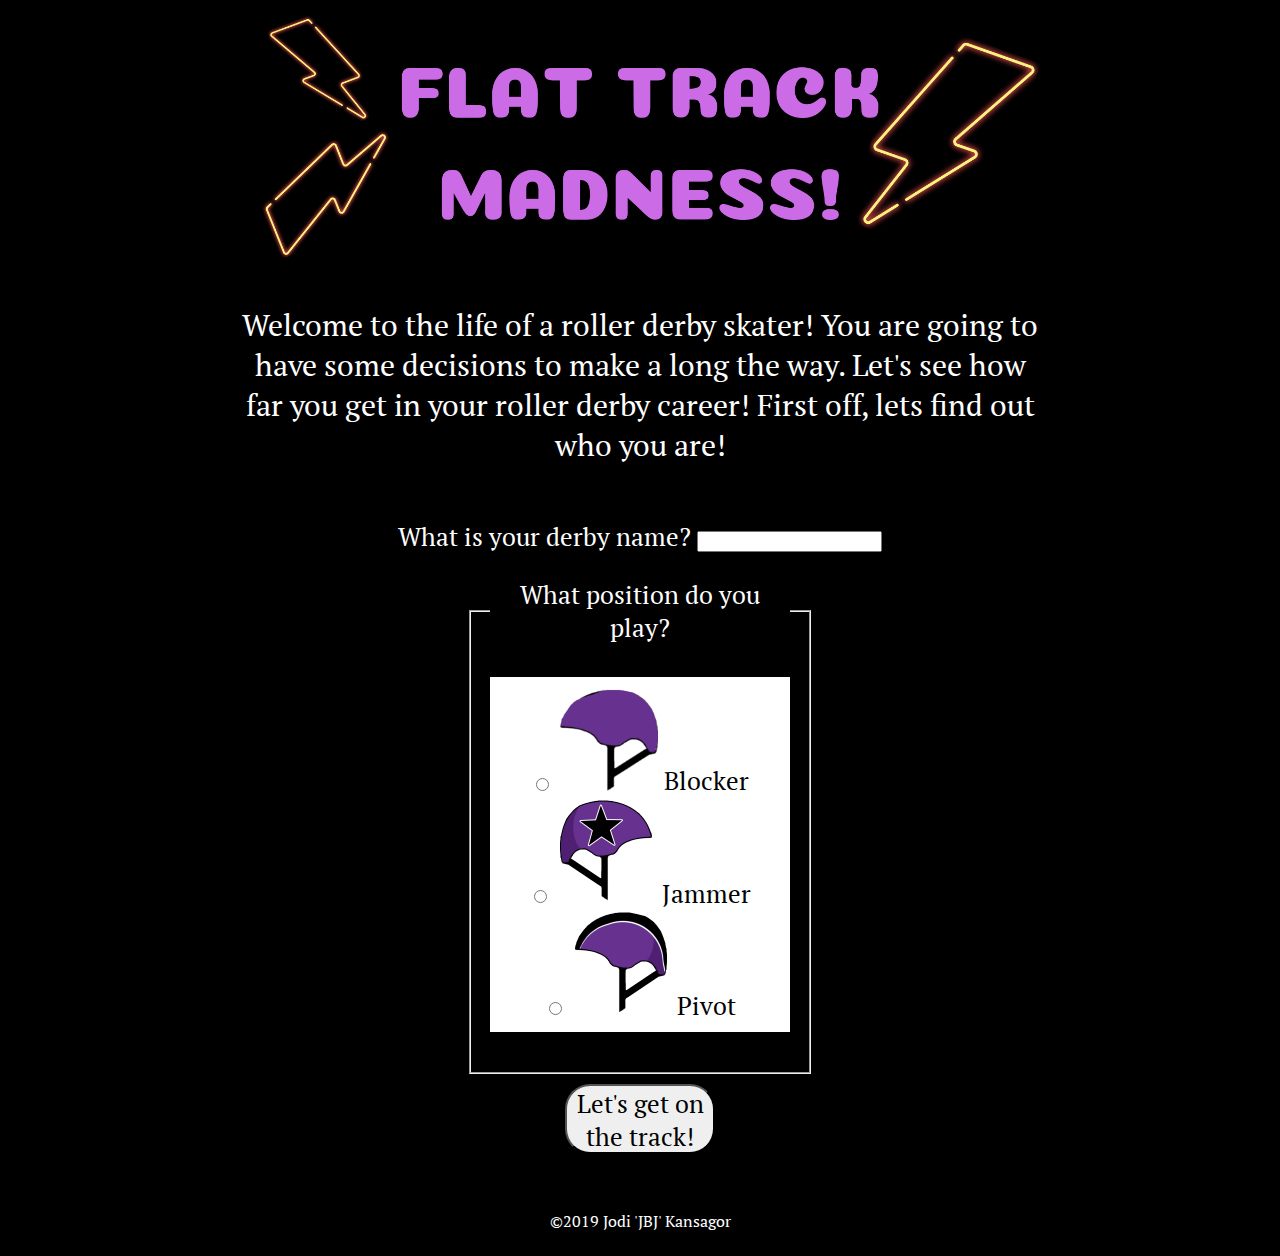
<file: index.html>
<!DOCTYPE html>
<html lang="en">

<head>
    <meta charset="UTF-8">
    <meta name="viewport" content="width=device-width, initial-scale=1.0">
    <meta http-equiv="X-UA-Compatible" content="ie=edge">
    <link href="https://fonts.googleapis.com/css?family=Raleway&display=swap" rel="stylesheet">
    <link href="https://fonts.googleapis.com/css?family=PT+Serif&display=swap" rel="stylesheet">
    <link rel="stylesheet" href="./home/style.css">
    <title>FLAT TRACK MADNESS!</title>
</head>

<body>
    <header>
        <img src = "./assets/flat-track-madness.png">
        <p>Welcome to the life of a roller derby skater! You are going to have some decisions to make a long the way. Let's see how far you get in your roller derby career! First off, lets find out who you are!</p>
    </header>

    <main>
        
        <form id="skater-signup">
            <p class="name-prompt">
                <label for="name">What is your derby name?</label>
                <input id="name" name="name" required>
            </p>
            <fieldset>
                <legend>What position do you play?</legend>
                <p id="positions">
                    <label id=blocker-input>
                        <input type="radio" name="position" required value="blocker">
                        <img src="./assets/blocker.png">
                        Blocker
                    </label>
                    <label>
                            <input type="radio" name="position" required value="jammer">
                            <img src="./assets/jammer.png">
                            Jammer
                        </label>
                    <label>
                            <input type="radio" name="position" required value="pivot">
                            <img src="./assets/pivot.png">
                            Pivot
                        </label>
                </p>
            </fieldset>
            <button>Let's get on the track!</button>
        </form>
    </main>

    <footer>
            <p>&copy;2019 Jodi 'JBJ' Kansagor</p>
        </cite>
    </footer>

    <script type = "module" src="home/home.js"></script>
</body>

</html>
</file>
<file: home/style.css>
body {
    background-color: black;
    color: white;
    display: flex;
    flex-direction: column;
    align-items: center;
}

header {
    background-color: black;
    display: flex;
    flex-direction: column;
    align-items: center;
}

header img {
    width: 800px;
}

header p {
    font-size: 30px;
    text-align: center;
    width: 800px;
    font-family: 'PT Serif', serif;

}

#positions {
    background-color: white;
    color: black;
    display: flex;
    flex-direction: column;
    padding: 10px;
}

form {
    display: flex;
    flex-direction: column;
    align-items: center;
    font-family: 'PT Serif', serif;
    font-size: 25px;
}


button {
    margin: 10px;
    width: 150px;
    height: 70px;
    font-family: 'PT Serif', serif;
    font-size: 25px;
    border-radius: 25px;
}

fieldset {
    width: 300px;
    text-align: center;
}

#positions img {
    width: 100px;
    
}

footer a {
    color: yellow;
}

footer {
    margin-top: 30px;   
    text-align: center;
    font-family: 'PT Serif', serif;

}
</file>
